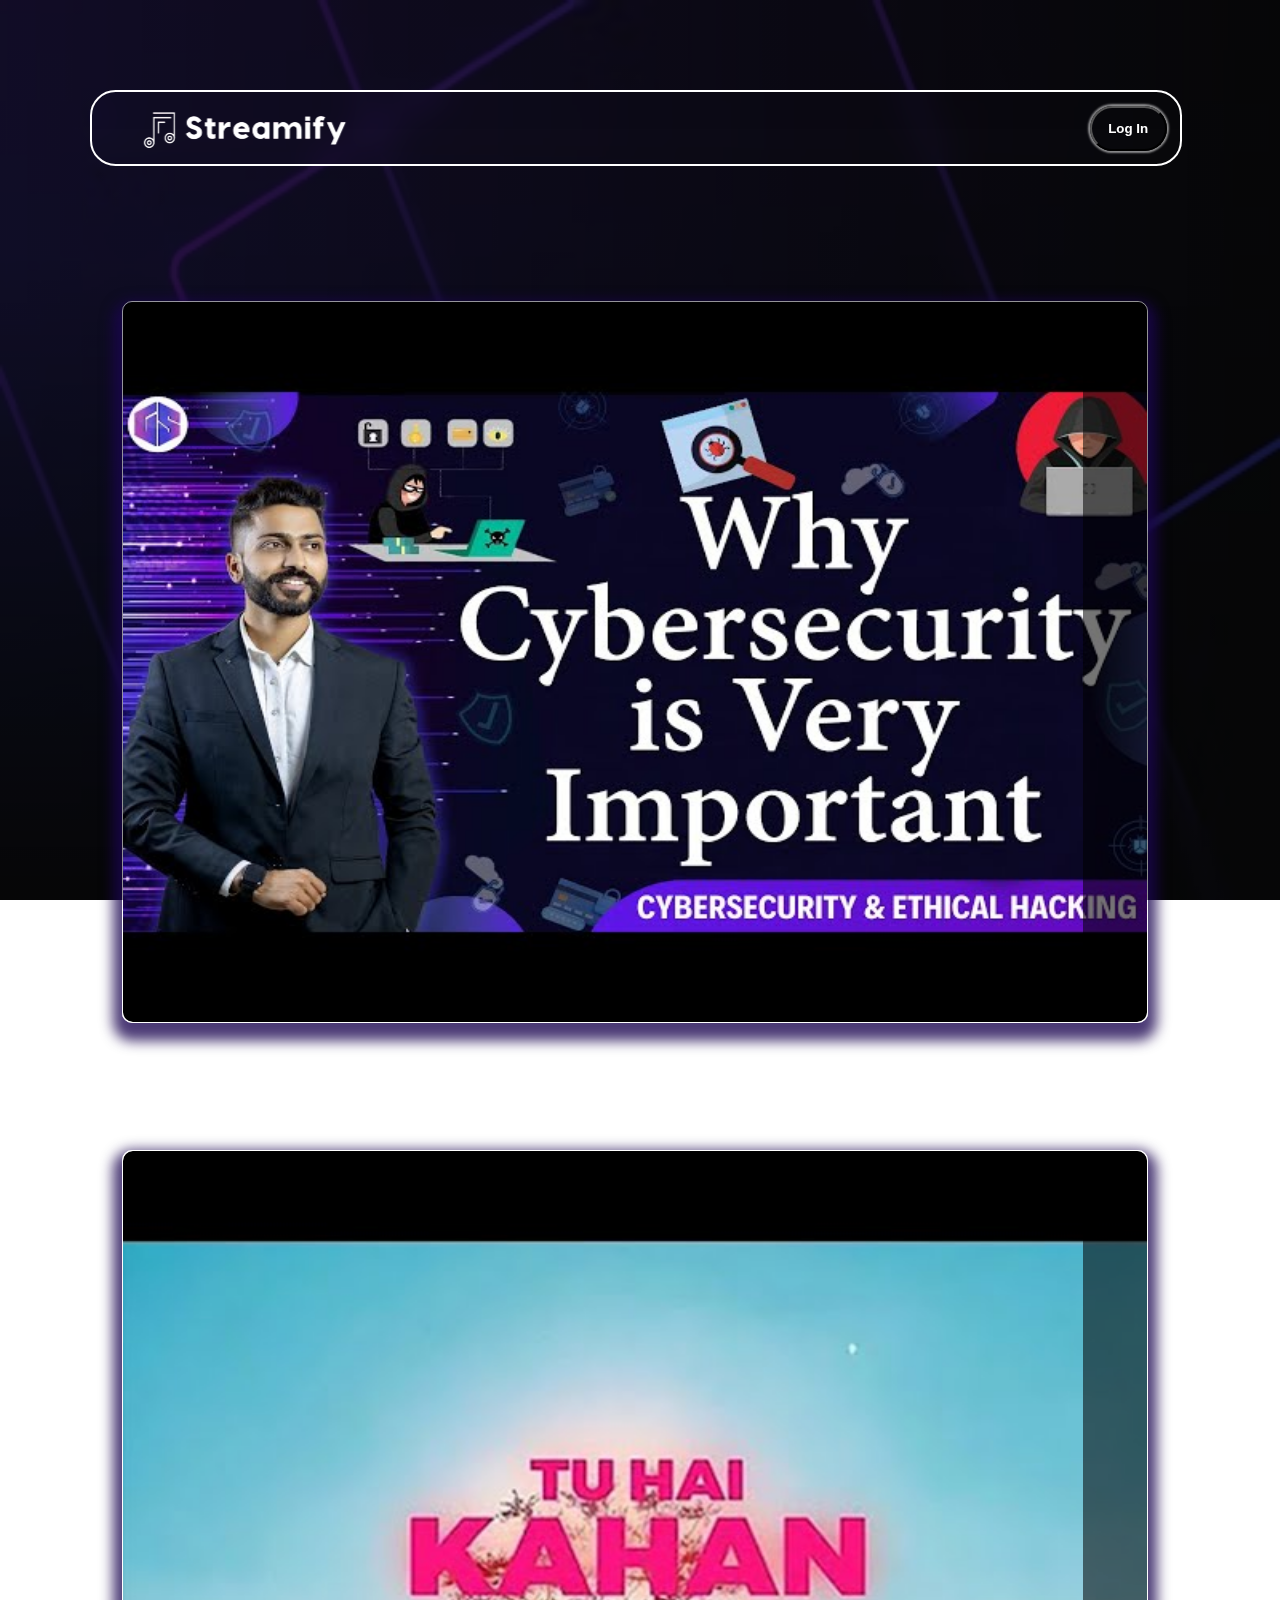
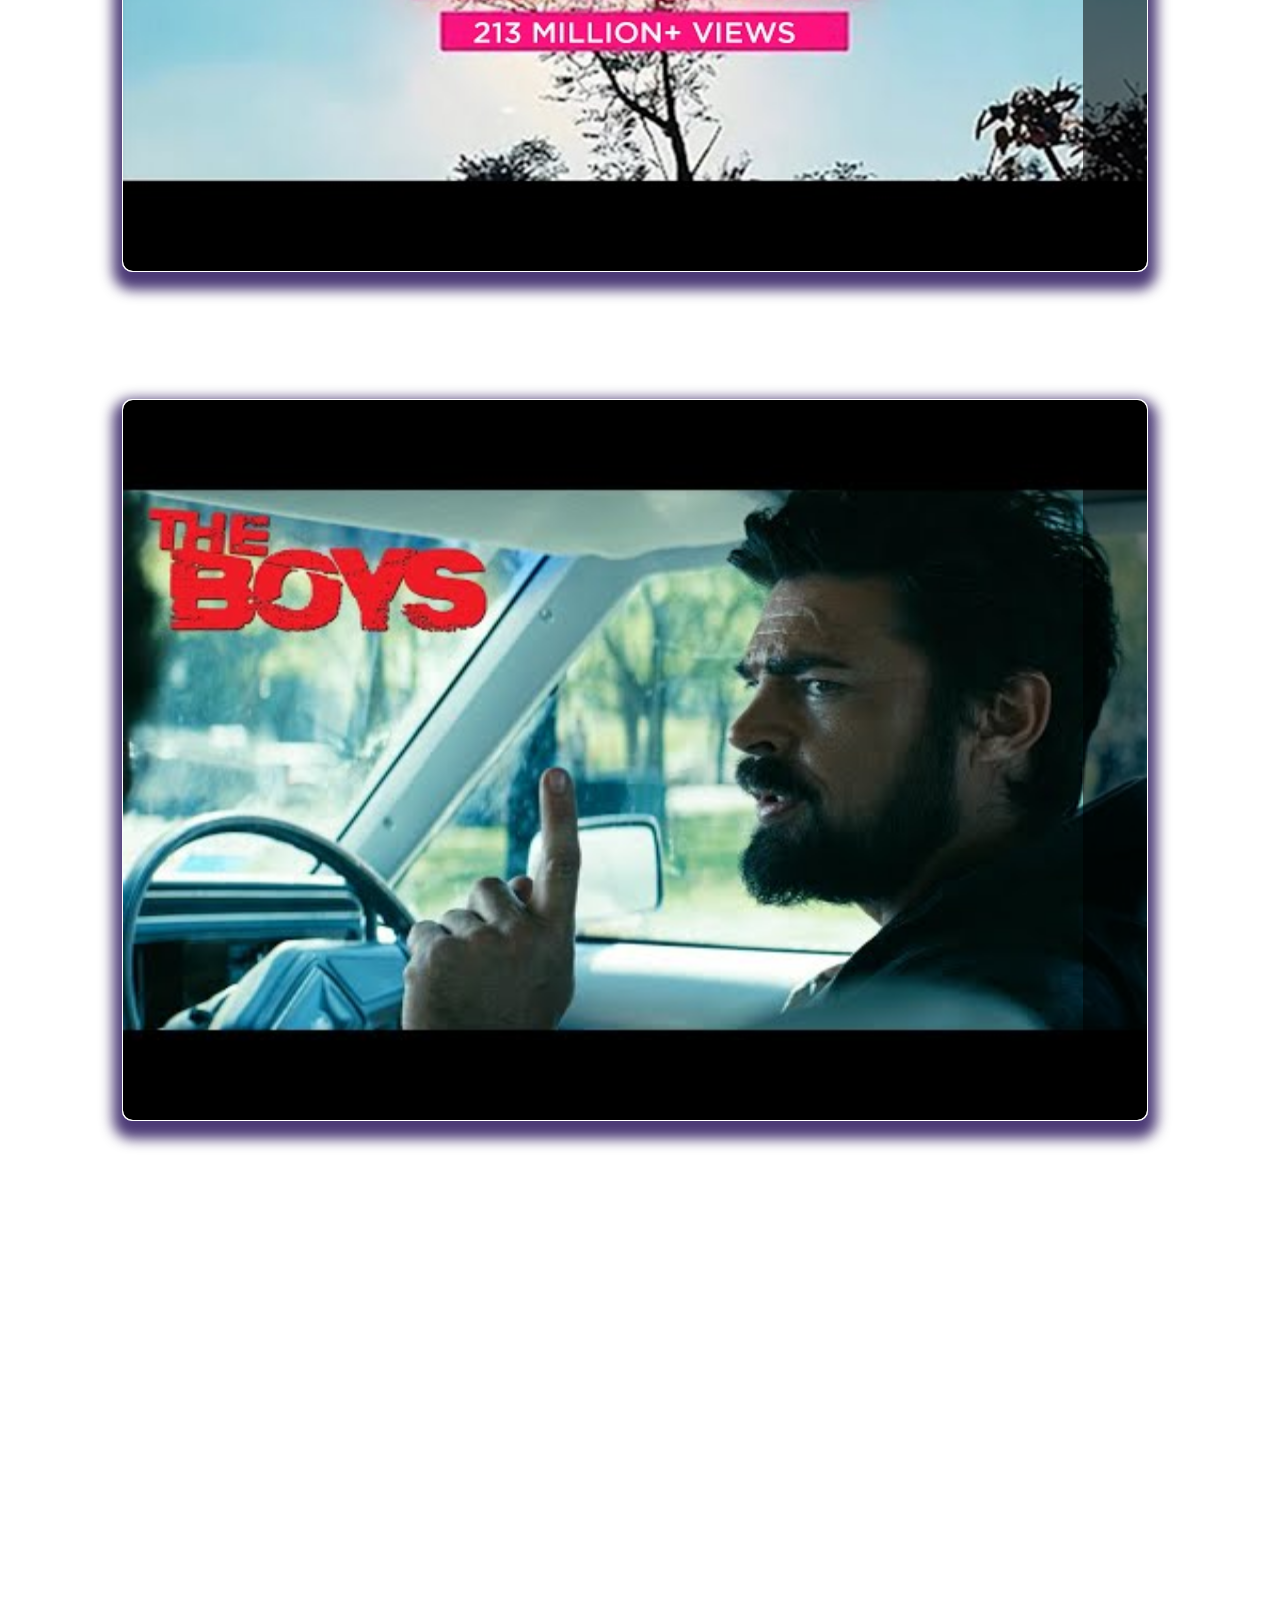
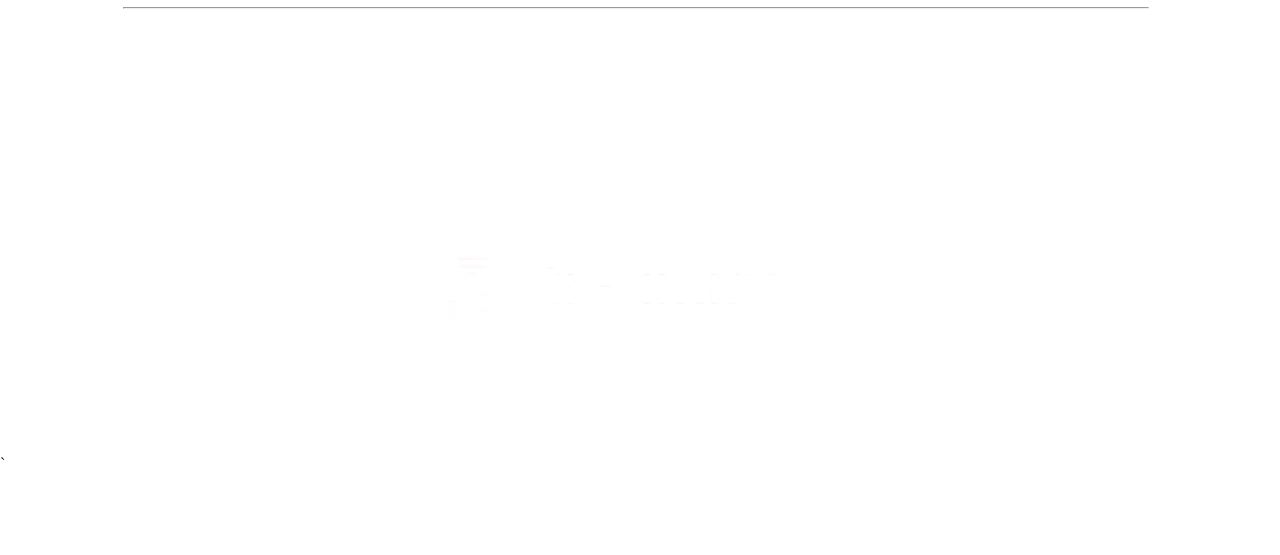
<file: index.html>
<!DOCTYPE html>
<html lang="en">
<head>
    <meta charset="UTF-8">
    <meta name="viewport" content="width=device-width, initial-scale=1.0">
    <title>Streamify</title>
    <link rel="stylesheet" href="style.css">
    <link rel="stylesheet" href="https://cdnjs.cloudflare.com/ajax/libs/font-awesome/6.6.0/css/all.min.css" integrity="sha512-Kc323vGBEqzTmouAECnVceyQqyqdsSiqLQISBL29aUW4U/M7pSPA/gEUZQqv1cwx4OnYxTxve5UMg5GT6L4JJg==" crossorigin="anonymous" referrerpolicy="no-referrer" />
    <link rel="preconnect" href="https://fonts.googleapis.com">
    <link rel="preconnect" href="https://fonts.gstatic.com" crossorigin>
    <link href="https://fonts.googleapis.com/css2?family=EB+Garamond:ital,wght@0,600;1,600&display=swap" rel="stylesheet">
</head>
<body>
    <div class="nav">
            <a href="#"><img class="logo" src="/pictures/Screenshot 2024-09-16 001325_prev_ui.png" alt="logo"></a>
            <div class="account">
                
                <button class="login"> <i class="fa-regular fa-user" id="icon"></i><p  class="plog">Log In</p></button>
                <!-- <button class="signup">Sign Up</button> -->
            </div>
            
    </div>
    <div class="allplatform">
        <div class="main"><div class="platform">
            <div class="slider">
                <img class="image" src="/pictures/sddefault (1).jpg" alt="gatesmasher">
                <img class="image" src="/pictures/sddefault (2).jpg" alt="motivation">
                <img class="image" src="/pictures/sddefault.jpg" alt="music">
                <img class="image" src="/pictures/sddefault (3).jpg" alt="music">
            </div>
            
            <div class="open-bar">
                <i id="arrow" class="fa-solid fa-angle-right" style="color: white"></i>
            </div>
            
            
        </div>
        <div class="namee"><p>Stream Vid</p></div>
    </div>
        <div class="main">
            <div class="platform">
                <div class="slider">
                    <img class="image" src="/pictures/sddefault (4).jpg" alt="gatesmasher">
                    <img class="image" src="/pictures/sddefault (5).jpg" alt="motivation">
                    <img class="image" src="/pictures/sddefault (6).jpg" alt="music">
                    <img class="image" src="/pictures/sddefault (7).jpg" alt="music">
                </div>
                <div class="open-bar"><i id="arrow" class="fa-solid fa-angle-right" style="color:white"></i></div>
            </div>
            <div class="namee"><p>Musical Spot</p></div>
        </div>
        <div class="main">
            <div class="platform">
                <div class="slider">
                    <img class="image" src="/pictures/hqdefault.jpg" alt="gatesmasher">
                    <img class="image" src="/pictures/hqdefault (1).jpg" alt="motivation">
                    <img class="image" src="/pictures/sddefault (8).jpg" alt="music">
                    <img class="image" src="/pictures/sddefault (9).jpg" alt="music">
                </div>
                <div class="open-bar"><i id="arrow" class="fa-solid fa-angle-right" style="color: white"></i></div>
            </div>
            <div class="namee"><p>Film Scape</p></div>
        </div>
        
    </div>
    <!-- <div class="name">
        <h1 class="yt">Stream Vid</h1>
        <h1 class="ms">Musical Spot</h1>
        <h1 class="fs">Film Scape</h1>
    </div> -->
    <footer>
        <hr class="hrline">
        <div class="helpline">
            <div class="icon2">
            <a style="color: #ffffff;" href="/tel+93899951040" id="phone"><i class="fa-solid fa-phone" id="icon-g" style="color: #ffffff;"></i>9389951040</a>
            <a href="/Aboutus.html" style="color: white;"><i class="fa-solid fa-people-group" id="icon-g" style="color: #ffffff;"></i>About us</a>
            </div>
            
            <p>© 2024 SVVP, Streamify Virtual Video Platform. All rights reserved.</p>
        </div>
       `     <img class="logo3" src="/pictures/Screenshot 2024-09-16 001325_prev_ui.png" alt="logo">
    </footer>
    
</body>
</html>
</file>
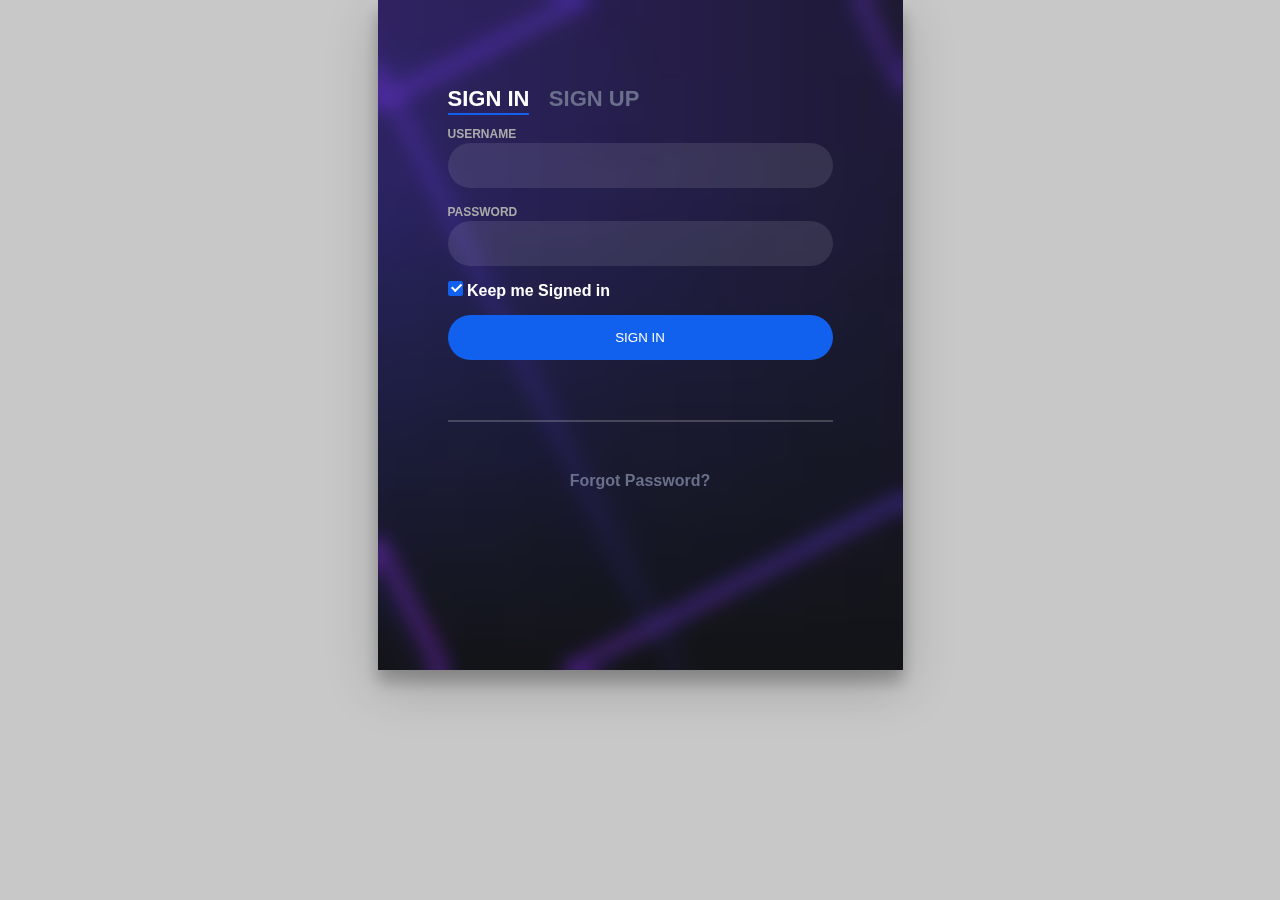
<file: login/index.html>
<!DOCTYPE html>
<html>
<head>
  <link rel="stylesheet" href="style.css" />
  <title>Form</title>
</head>
<body>
  <div class="login-wrap">
    <div class="login-html">
      <input id="tab-1" type="radio" name="tab" class="sign-in" checked><label for="tab-1" class="tab">Sign In</label>
      <input id="tab-2" type="radio" name="tab" class="sign-up"><label for="tab-2" class="tab">Sign Up</label>
      <div class="login-form">
        <div class="sign-in-htm">
          <div class="group">
            <label for="user" class="label">Username</label>
            <input id="user" type="text" class="input">
          </div>
          <div class="group">
            <label for="pass" class="label">Password</label>
            <input id="pass" type="password" class="input" data-type="password">
          </div>
          <div class="group">
            <input id="check" type="checkbox" class="check" checked>
            <label for="check"><span class="icon"></span> Keep me Signed in</label>
          </div>
          <div class="group">
            <input type="submit" class="button" value="Sign In">
          </div>
          <div class="hr"></div>
          <div class="foot-lnk">
            <a href="#forgot">Forgot Password?</a>
          </div>
        </div>
        <div class="sign-up-htm">
            <div class="group">
                <label for="user" class="label">Username</label>
                <input id="user" type="text" class="input">
            </div>
            <div class="group">
                <label for="pass" class="label">Password</label>
                <input id="pass" type="password" class="input" data-type="password">
            </div>
            <div class="group">
                <label for="pass" class="label">Repeat Password</label>
                <input id="pass" type="password" class="input" data-type="password">
            </div>
            <div class="group">
                <label for="pass" class="label">Email Address</label>
                <input id="pass" type="text" class="input">
            </div>
            <div class="group">
                <input type="submit" class="button" value="Sign Up">
            </div>
            <div class="hr"></div>
            <div class="foot-lnk">
                <label for="tab-1">Already Member?</a>
            </div>
        </div>
        </div>
        </div>
        </div>
        
</body>
</html>
</file>
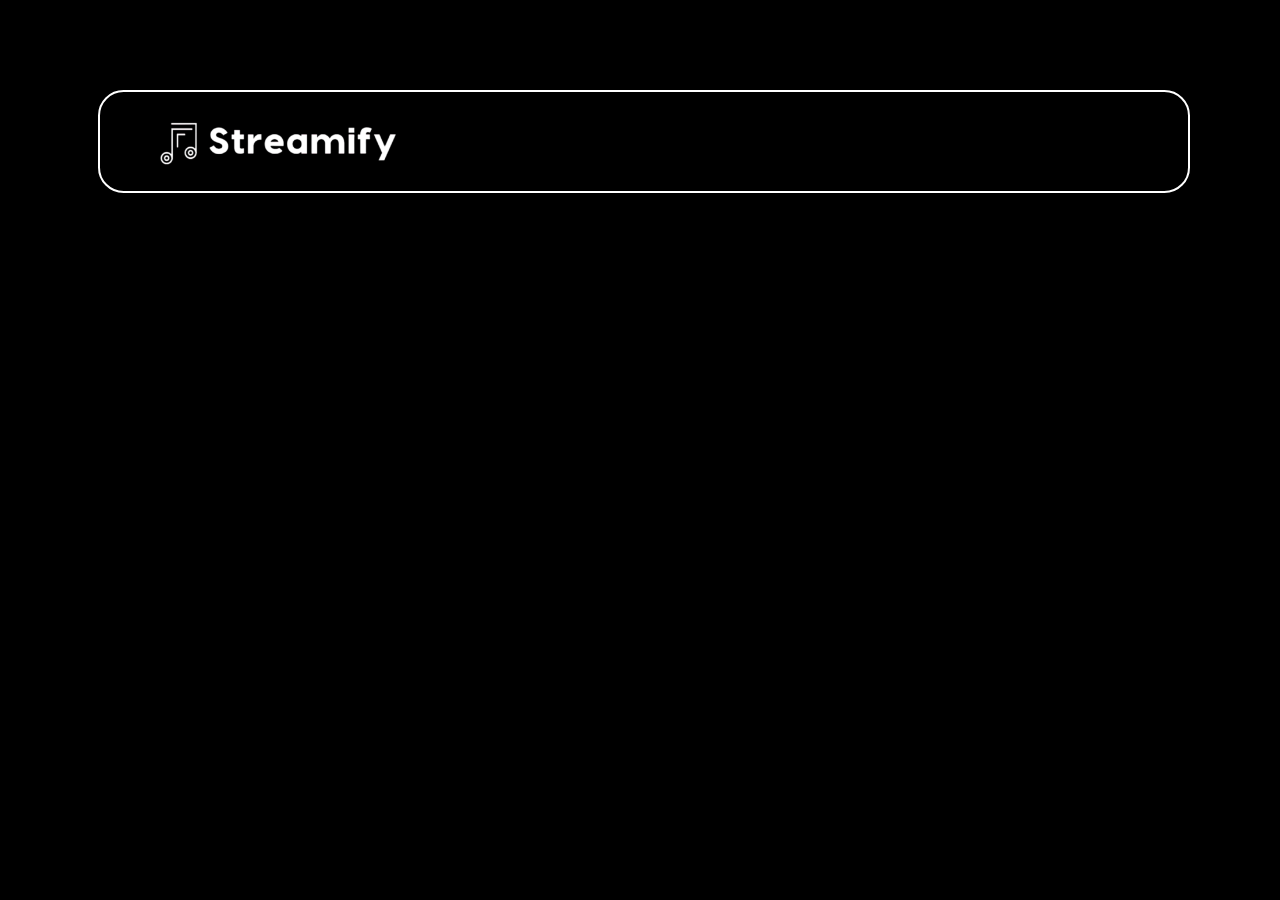
<file: nav.html>
<!DOCTYPE html>
<html lang="en">
<head>
    <meta charset="UTF-8">
    <meta name="viewport" content="width=device-width, initial-scale=1.0">
    <link rel="stylesheet" href="nav.css">
    <link rel="stylesheet" href="https://cdnjs.cloudflare.com/ajax/libs/font-awesome/6.6.0/css/all.min.css" integrity="sha512-Kc323vGBEqzTmouAECnVceyQqyqdsSiqLQISBL29aUW4U/M7pSPA/gEUZQqv1cwx4OnYxTxve5UMg5GT6L4JJg==" crossorigin="anonymous" referrerpolicy="no-referrer" />
    <link rel="preconnect" href="https://fonts.googleapis.com">
    <link rel="preconnect" href="https://fonts.gstatic.com" crossorigin>
    <link href="https://fonts.googleapis.com/css2?family=EB+Garamond:ital,wght@0,600;1,600&display=swap" rel="stylesheet">
    <title>nav</title>
</head>
<body>
    <div class="nav">
        <a href="#"><img class="logo" src="/Screenshot 2024-09-16 001325_prev_ui.png" alt="logo"></a>
        <div class="account">
            <i class="fa-regular fa-circle-user" style="color: #ffffff;" id="user"></i>
            <!-- <button class="login"> <i class="fa-regular fa-user" id="icon"></i><p  class="plog">Log In</p></button> -->
            <!-- <button class="signup">Sign Up</button> -->
        </div>
        
    </div>
</body>
</html>
</file>
<file: style.css>
body {
    background-image: linear-gradient(rgba(0, 0, 0, 0.7), rgba(0, 0, 0, 0.7)), url(/pictures/photo-1665652475985-37e285aeff53.avif);
    background-repeat: no-repeat;
    background-position: top;
    background-attachment: fixed;
    background-size: 100vw 100vh;
    margin-left: 0%;
    overflow-x: hidden
}
html::-webkit-scrollbar{
    width: 0;
    background:rgba(128, 128, 128, 0);
}
.nav {
    backdrop-filter: blur(16px);
    margin-top: 10vh;
    margin-left: 7vw;
    border-radius: 2vw;
    border: 2px solid white;
    display: flex;
    justify-content: space-between;
    width: 85vw;
    height: 8vh;
    align-items: center;
}

.nav a {
    margin-top: 1vh;
    font-size: 1vw;
    color: white;
    text-decoration: none;
}

.logo {
    width: 24vw;
}

.nav a:hover {
    cursor: pointer;
}

.account {
    display: flex;
    align-items: center;
}

button {
    font-weight: 700;
    width: 6vw;
    height: 5vh;
    background-color: rgba(255, 0, 0, 0.454);
    color: white;
    border-radius: 3vh;
    box-shadow: 0 0 2px 2px rgba(255, 255, 255, 0.539);
    margin-right: 1vw;
    align-items: center;
}

.plog {
    margin-left: 0.6vw;
}

#icon {
    margin-left: 0.2vw;
}

.login {
    background-color: transparent;
}

.login:hover {
    cursor: pointer;
    background-color: rgb(2, 190, 2);
    width: 6.2vw;
    height: 5.2vh;
    box-shadow: 0 0 4px 4px rgba(255, 255, 255, 0.539);
    ;

}

/* .signup{
    background-color: transparent;
}
.signup:hover{
    background-color: rgba(255, 0, 0, 0.395);
} */
.user {
    height: 2vh;

}

.allplatform {
    margin-top: 15vh;
    margin-left: 7vw;
    width: 80vw;
    height: 40vh;
    display: inline-block;
    margin-bottom: 2vh;
}
.namee{
    color:white;
    margin-left: 35vw;
    font-size: 40px;
}
.namee:hover{
    font-size: 50px;
    cursor: pointer;
    transition-duration:0.5s;
}
.main{
    display: inline;
}
.platform {
    box-shadow: 0 1vh 1vw 1vh rgba(27, 5, 80, 0.785);
    overflow: hidden;
    display: flex;
    border-radius: 10px;
    width: 80vw;
    height: 80vh;
    margin-left: 2.5vw;
    border: 1px solid rgba(255, 255, 255, 0.564);
    /* background-color: aqua; */
    /* flex: 0.5px; */
    margin-bottom: 1vh;
}

.platform:hover {
    /* width: 26vw;
    height: 46vh;*/
    box-shadow: 0 1.4vh 1.4vw 1.4vh rgba(34, 5, 101, 0.735);
    transition: ease-in-out;
    transition-duration: 0.6s;
    transform: scale(1.08);
    /* opacity: 0; */


}

.open-bar {
    position: absolute;
    background-color: rgba(0, 0, 0, 0.543);
    width: 5vw;
    height: 75vh;
    margin-left: 75vw;
    border-radius: 0 10px 10px 0;
    /* background-color: aqua;*/
}
#arrow {
    margin-top: 35vh;
    margin-left: 2vw;
    transform: scale(4);
}

#arrow:hover {
    cursor: pointer;
    transform: scale(5);
    transition-duration: 1s;
}

.open-bar:hover {
    width: 7vw;
    margin-left: 74vw;
    transition-duration: 0.3s;
}

.image {
    border-radius: 10px;
    width: 80vw;
    height: 100%;
}

.slider {
    display: flex;
    animation: slide 10s infinite;
    transition: ease-in-out;
}

@keyframes slide {
    0% {
        transform: translateX(0);
    }

    25% {
        transform: translateX(0);
    }

    30% {
        transform: translateX(-80vw);
    }

    50% {
        transform: translateX(-80vw);
    }

    55% {
        transform: translateX(-160vw);
    }

    75% {
        transform: translateX(-160vw);
    }

    80% {
        transform: translateX(-240vw);
    }

    100% {
        transform: translateX(-240vw);
    }
}

.name {
    display: flex;
    font-family: "EB Garamond", serif;
    font-optical-sizing: auto;
    font-weight: 600;
    font-style: normal;
}

/* .yt {
    color: white;
    margin-left: 17vw;
    margin-top: 8vh;
    width: 12vw;

}

.ms {
    color: white;
    margin-left: 16vw;
    margin-top: 8vh;
}

.fs {
    color: white;
    margin-left: 16vw;
    margin-top: 8vh;
} */

.helpline {
    color: white;
    width: 100vw;
    height: 1vh;
    margin-left: 0;
    margin-bottom: 5vh;
}
.helpline p{
    margin-left: 35.5vw;
    margin-top: 10vh;
    bottom: 0%;
}
.helpline a{
    position: relative;
    left: 75.2vw;
    top: 52vh;
    text-decoration: none;
}
#icon-g{
    margin-right: 0.3vw;
}
#phone{
    position: relative;
    top: 52vh;
    left: 74vw;
    text-decoration: none;
}
.hrline{
    display: flex;
    margin-top: 40vh;
    width: 80vw;
}
footer{
    backdrop-filter: blur(20px);
    margin-top: 1vh;
    height: 60vh;
}
/* Small screens (up to 600px wide) */
@media  (max-width:320px) and (max-width:400px){
     /* Adjust styles for small screens */
     body{
        background-size: cover;
        margin-left: 0%;
    }
    .logo {
        max-width: 80vw;
        max-height: 80vh;
        /* Example: reduce logo size */
    }
    .login {
        display: flex;
        max-width:40vw;
        justify-content: center;
        align-items: center;
    }
    .plog {
        margin-left: 0.1vw;
    }

    .allplatform {
        display: inline;

    }
    
    .platform {
        width: 60vw;
        margin-left: 10vw;
        margin-bottom: 5vh;
        margin-top: 5vh;
    }

    .open-bar {
        position: absolute;
        padding-left: 10vw;
        width: 8vh;
    }

    .name {
        opacity: 0;
    }
    .hrline{
        margin-top: 0%;
        margin-left: 14vw;
    }
    .helpline p{
        margin-left: 12vw;
    }
    #phone{
        left:76vw;
        top: 30vh;
    }
    .helpline a{
        left: 22vw;
        top: 34vh;
    }
}
@media (max-width:600px){

    /* Adjust styles for small screens */
    body{
        background-size: cover;
        margin-left: 0%;
    }
    .logo {
        max-width: 80vw;
        max-height: 80vh;
        /* Example: reduce logo size */
    }

    .login {
        display: flex;
        width: 14vw;
        justify-content: center;
        align-items: center;
    }

    .plog {
        margin-left: 0.6vw;
    }

    .allplatform {
        display: inline;

    }

    .platform {
        position: static;
        width: 50vw;
        margin-left: 25vw;
        margin-bottom: 5vh;
        margin-top: 5vh;
    }

    .open-bar {
        position: absolute;
        margin-left: 42vw;
        width: 8vh;
    }

    .name {
        opacity: 0;
    }
    .hrline{
        margin-top: 0%;
        margin-left: 8vw;
    }
    .helpline p{
        margin-left: 12vw;
    }
    #phone{
        left:70vw;
        top: 51vh;
    }
    .helpline a{
        left: 53vw;
        top: 55vh;
    }
}

/* Medium screens (601px to 900px wide) */
@media (min-width: 601px) and (max-width: 900px) {

    /* Adjust styles for medium screens */
    /* ... */
    body{
        background-size: cover;
    }
    .login{
        display: flex;
        width: 10vw;
    }
    .allplatform {
        display: inline;
        grid-template-columns: repeat(2, 1fr);
        gap: 1px;
        grid-auto-rows: minmax(320px, auto);
        grid-row: 2;
        
    }
    .platform{
        margin-top: 30px;
        width: 60vw;
        margin-left: 20vw;
    }
    .name {
        opacity: 0;
        display: grid;
        grid-template-columns: repeat(2, 1fr);
        gap: 1px;
        grid-auto-rows: minmax(200px, auto);
        grid-column:2;
        grid-row: 2;
    }
    .open-bar{
        margin-left: 53vw;
        width: 8vw;
        /* background-color: aqua; */
    }
    #arrow{
        margin-left: 3vw;
    }
    .helpline p{
        margin-left: 23%;
    }
    .helpline a{
        top: 55vh;
        left: 53vw;
    }
    #phone{
        top: 55vh;
        left: 76.9vw;
    }
}

/* Large screens (901px and above) */
@media (min-width: 901px) {

    /* Adjust styles for large screens */
    /* ... */
    .login {
        display: flex;
        width: 6vw;
    }
    .hrline{
        margin-top: 45vh;
    }
    .yt{
        margin-left: 18vw;
        width: 20vw;
    }
    .ms{
        margin-left: 6vw;
    }
    .fs{
        margin-left: 15.9vw;
    }
    .helpline p{
        margin-left: 34vw;
    }
}
.logo3{
    /* background-color: aqua; */
    padding-top: 3%;
    padding-left: 27vw;
    width: 40vw;
    height: 40vh;
}
</file>
<file: login/style.css>
body {
    margin: 0;
    color: #6a6f8c;
    background: #c8c8c8;
    font: 600 16px/18px "Open Sans", sans-serif;
  }
  *,
  :after,
  :before {
    box-sizing: border-box;
  }
  .clearfix:after,
  .clearfix:before {
    content: "";
    display: table;
  }
  .clearfix:after {
    clear: both;
    display: block;
  }
  a {
    color: inherit;
    text-decoration: none;
  }
  .login-wrap {
    width: 100%;
    margin: auto;
    max-width: 525px;
    min-height: 670px;
    position: relative;
    background-color: transparent;
    background: url(/pictures/photo-1665652475985-37e285aeff53.avif)
      no-repeat center;
    box-shadow: 0 12px 15px 0 rgba(0, 0, 0, 0.24),
      0 17px 50px 0 rgba(0, 0, 0, 0.19);
  }
  .login-html {
    width: 100%;
    height: 100%;
    position: absolute;
    padding: 90px 70px 50px 70px;
    background-color: transparent;
  }
  .login-html .sign-in-htm,
  .login-html .sign-up-htm {
    top: 0;
    left: 0;
    right: 0;
    bottom: 0;
    position: absolute;
    transform: rotateY(180deg);
    backface-visibility: hidden;
    transition: all 0.4s linear;
  }
  .login-html .sign-in,
  .login-html .sign-up,
  .login-form .group .check {
    display: none;
  }
  .login-html .tab,
  .login-form .group .label,
  .login-form .group .button {
    text-transform: uppercase;
  }
  .login-html .tab {
    font-size: 22px;
    margin-right: 15px;
    cursor: pointer;
    padding-bottom: 5px;
    margin: 0 15px 10px 0;
    display: inline-block;
    border-bottom: 2px solid transparent;
  }
  .login-html .sign-in:checked + .tab,
  .login-html .sign-up:checked + .tab {
    color: #fff;
    border-color: #1161ee;
    cursor: pointer;
  }
  .login-form {
    min-height: 345px;
    position: relative;
    perspective: 1000px;
    transform-style: preserve-3d;
  }
  .login-form .group {
    margin-bottom: 15px;
  }
  .login-form .group .label,
  .login-form .group .input,
  .login-form .group .button {
    width: 100%;
    color: #fff;
    display: block;
  }
  .login-form .group .input,
  .login-form .group .button {
    border: none;
    padding: 15px 20px;
    border-radius: 25px;
    background: rgba(255, 255, 255, 0.1);
  }
  .login-form .group input[data-type="password"] {
    -webkit-text-security: circle;
  }
  .login-form .group .label {
    color: #aaa;
    font-size: 12px;
  }
  .login-form .group .button {
    background: #1161ee;
    cursor: pointer;
  }
  .login-form .group .button:hover {
      background:#1454c4;
      cursor: pointer;
    }
  .login-form .group label .icon {
    width: 15px;
    height: 15px;
    border-radius: 2px;
    position: relative;
    display: inline-block;
    background: rgba(255, 255, 255, 0.1);
  }
  .login-form .group label .icon:before,
  .login-form .group label .icon:after {
    content: "";
    width: 10px;
    height: 2px;
    background: #fff;
    position: absolute;
    transition: all 0.2s ease-in-out 0s;
  }
  .login-form .group label .icon:before {
    left: 3px;
    width: 5px;
    bottom: 6px;
    transform: scale(0) rotate(0);
  }
  .login-form .group label .icon:after {
    top: 6px;
    right: 0;
    transform: scale(0) rotate(0);
  }
  .login-form .group .check:checked + label {
    color: #fff;
  }
  .login-form .group .check:checked + label .icon {
    background: #1161ee;
  }
  .login-form .group .check:checked + label .icon:before {
    transform: scale(1) rotate(45deg);
  }
  .login-form .group .check:checked + label .icon:after {
    transform: scale(1) rotate(-45deg);
  }
  .login-html
    .sign-in:checked
    + .tab
    + .sign-up
    + .tab
    + .login-form
    .sign-in-htm {
    transform: rotate(0);
  }
  .login-html .sign-up:checked + .tab + .login-form .sign-up-htm {
    transform: rotate(0);
  }
  .hr {
    height: 2px;
    margin: 60px 0 50px 0;
    background: rgba(255, 255, 255, 0.2);
  }
  .foot-lnk {
    text-align: center;
}
body {
    margin: 0;
    color: #6a6f8c;
    background: #c8c8c8;
    font: 600 16px/18px "Open Sans", sans-serif;
  }
  *,
  :after,
  :before {
    box-sizing: border-box;
  }
  .clearfix:after,
  .clearfix:before {
    content: "";
    display: table;
  }
  .clearfix:after {
    clear: both;
    display: block;
  }
  .login-wrap {
    width: 100%;
    margin: auto;
    max-width: 525px;
    min-height: 670px;
    position: relative;
    background: url(/pictures/photo-1665652475985-37e285aeff53.avif)
      no-repeat center;
    box-shadow: 0 12px 15px 0 rgba(0, 0, 0, 0.24),
      0 17px 50px 0 rgba(0, 0, 0, 0.19);
    background-size: cover;
    background-color: transparent;
    backdrop-filter: blur(10px);
  }
  .login-html {
    width: 100%;
    height: 100%;
    position: absolute;
    padding: 90px 70px 50px 70px;
    background: transparent;
    backdrop-filter: blur(10px);
  }
  .login-html .tab {
    font-size: 22px;
    margin-right: 15px;
    cursor: pointer;
    padding-bottom: 5px;
    margin: 0 15px 10px 0;
    display: inline-block;
    border-bottom: 2px solid transparent;
  }
  .login-html .sign-in:checked + .tab,
  .login-html .sign-up:checked + .tab {
    color: #fff;
    border-color: #1161ee;
    cursor: pointer;
  }
  .login-form {
    min-height: 345px;
    position: relative;
    perspective: 1000px;
    transform-style: preserve-3d;
  }
  .login-form .group {
    margin-bottom: 15px;
  }
  .login-form .group .label,
  .login-form .group .input,
  .login-form .group .button {
    width: 100%;
    color: #fff;
    display: block;
  }
  .login-form .group .input,
  .login-form .group .button {
    border: none;
    padding: 15px 20px;
    border-radius: 25px;
    background: rgba(255, 255, 255, 0.1);
  }
  .login-form .group input[data-type="password"] {
    -webkit-text-security: circle;
  }
  .login-form .group .label {
    color: #aaa;
    font-size: 12px;
  }
  .login-form .group .button {
    background: #1161ee;
    cursor: pointer;
  }
  .login-form .group .button:hover {
      background:#1454c4;
      cursor: pointer;
    }
  .login-form .group label .icon {
    width: 15px;
    height: 15px;
    border-radius: 2px;
    position: relative;
    display: inline-block;
    background: rgba(255, 255, 255, 0.1);
  }
  .login-form .group label .icon:before,
  .login-form .group label .icon:after {
    content: "";
    width: 10px;
    height: 2px;
    background: #fff;
    position: absolute;
    transition: all 0.2s ease-in-out 0s;
  }
  .login-form .group label .icon:before {
    left: 3px;
    width: 5px;
    bottom: 6px;
    transform: scale(0) rotate(0);
  }
  .login-form .group label .icon:after {
    top: 6px;
    right: 0;
    transform: scale(0) rotate(0);
  }
  .login-form .group .check:checked + label {
    color: #fff;
  }
  .login-form .group .check:checked + label .icon {
    background: #1161ee;
  }
  .login-form .group .check:checked + label .icon:before {
    transform: scale(1) rotate(45deg);
  }
  .login-form .group .check:checked + label .icon:after {
    transform: scale(1) rotate(-45deg);
  }
  .login-html
    .sign-in:checked
    + .tab
    + .sign-up
    + .tab
    + .login-form
    .sign-in-htm {
    transform: rotate(0);
  }
  .login-html .sign-up:checked + .tab + .login-form .sign-up-htm {
    transform: rotate(0);
  }
</file>
<file: nav.css>
body{
    background-color: black;
}
.nav {
    backdrop-filter: blur(16px);
    margin-top: 10vh;
    margin-left: 7vw;
    border-radius: 2vw;
    border: 2px solid white;
    display: flex;
    justify-content: space-between;
    width: 85vw;
    height: 11vh;
    align-items: center;
}

.nav a {
    margin-top: 1vh;
    font-size: 1vw;
    color: white;
    text-decoration: none;
}

.logo {
    width: 28vw;
}

.nav a:hover {
    cursor: pointer;
}

.account {
    display: flex;
    align-items: center;
}

button {
    font-weight: 700;
    width: 6vw;
    height: 5vh;
    background-color: rgba(255, 0, 0, 0.454);
    color: white;
    border-radius: 3vh;
    box-shadow: 0 0 2px 2px rgba(255, 255, 255, 0.539);
    margin-right: 1vw;
    align-items: center;
}

.plog {
    margin-left: 0.6vw;
}

#icon {
    margin-left: 0.2vw;
}

.login {
    background-color: transparent;
}

.login:hover {
    cursor: pointer;
    background-color: rgb(2, 190, 2);
    width: 6.2vw;
    height: 5.2vh;
    box-shadow: 0 0 4px 4px rgba(255, 255, 255, 0.539);
    ;

}

/* .signup{
    background-color: transparent;
}
.signup:hover{
    background-color: rgba(255, 0, 0, 0.395);
} */
#user {
    position: relative;
    right: 2.4vw;
    font-size: 2vw;

}
</file>
